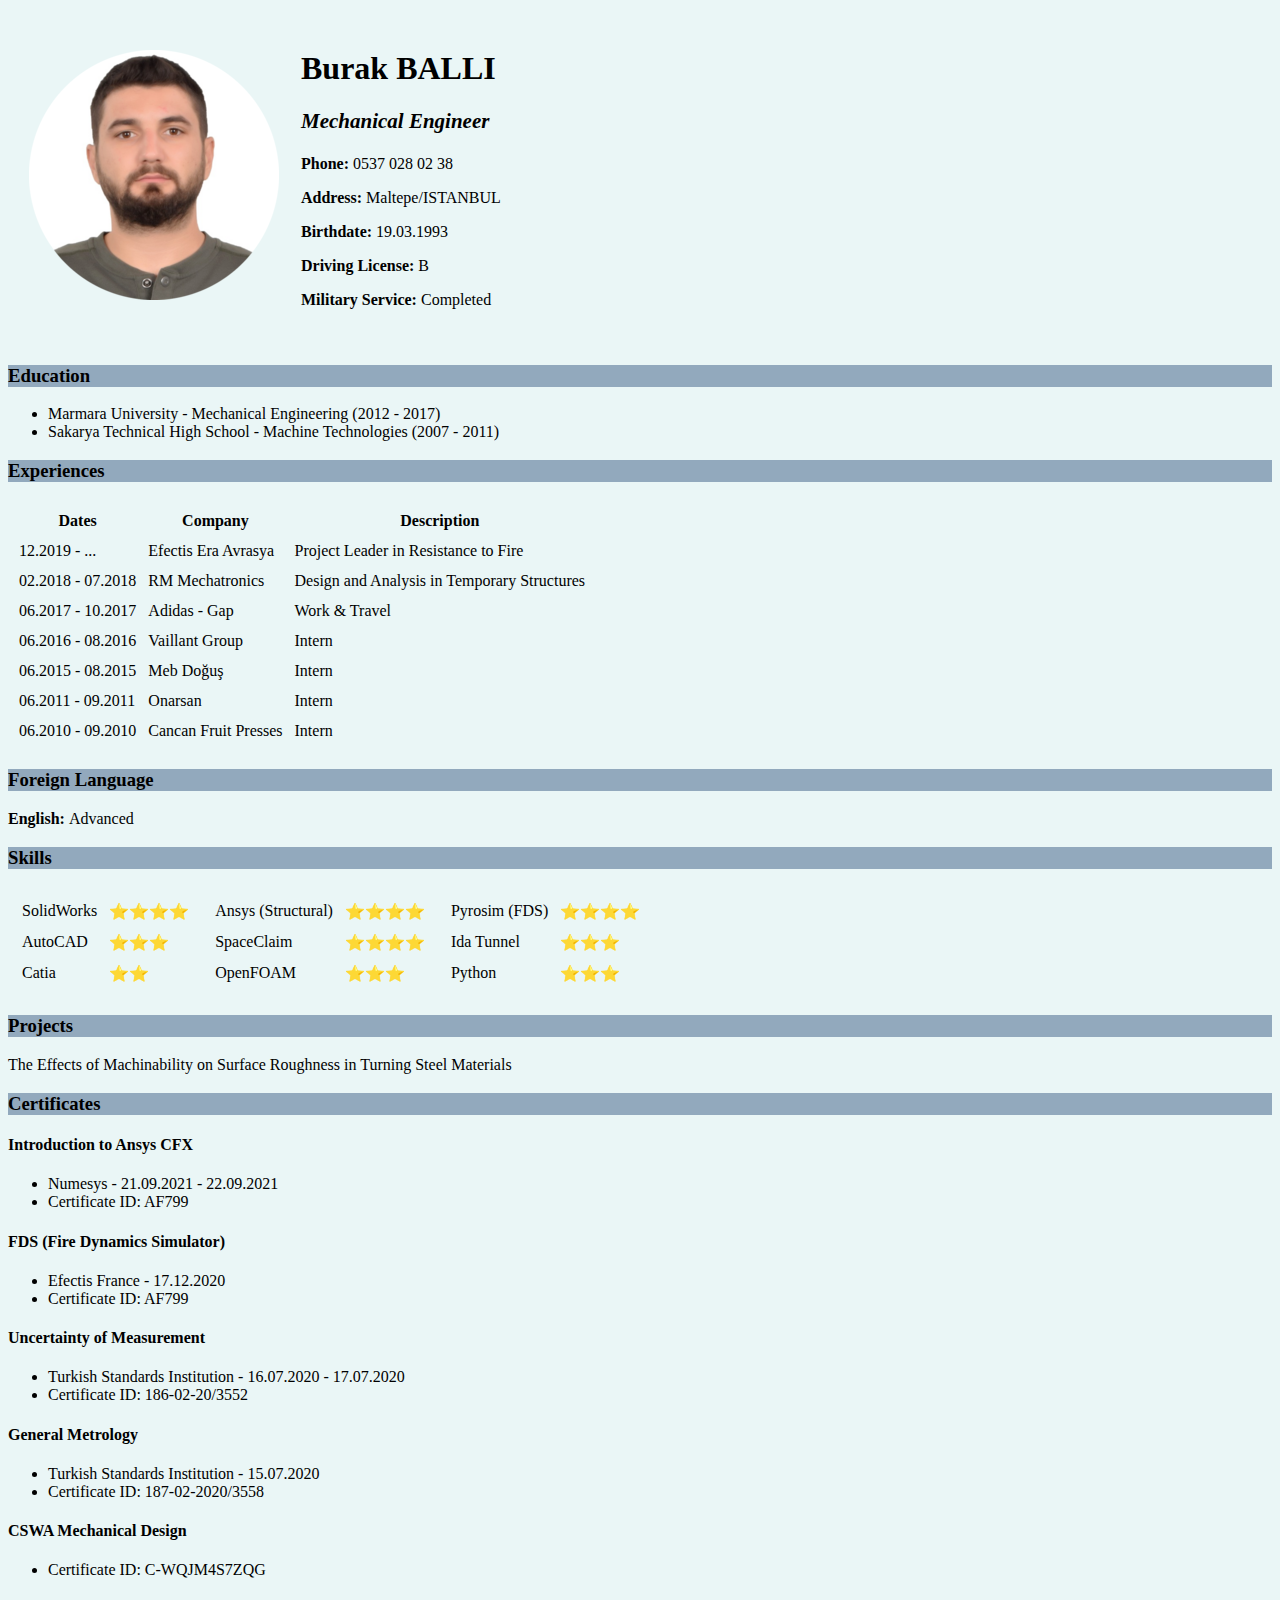
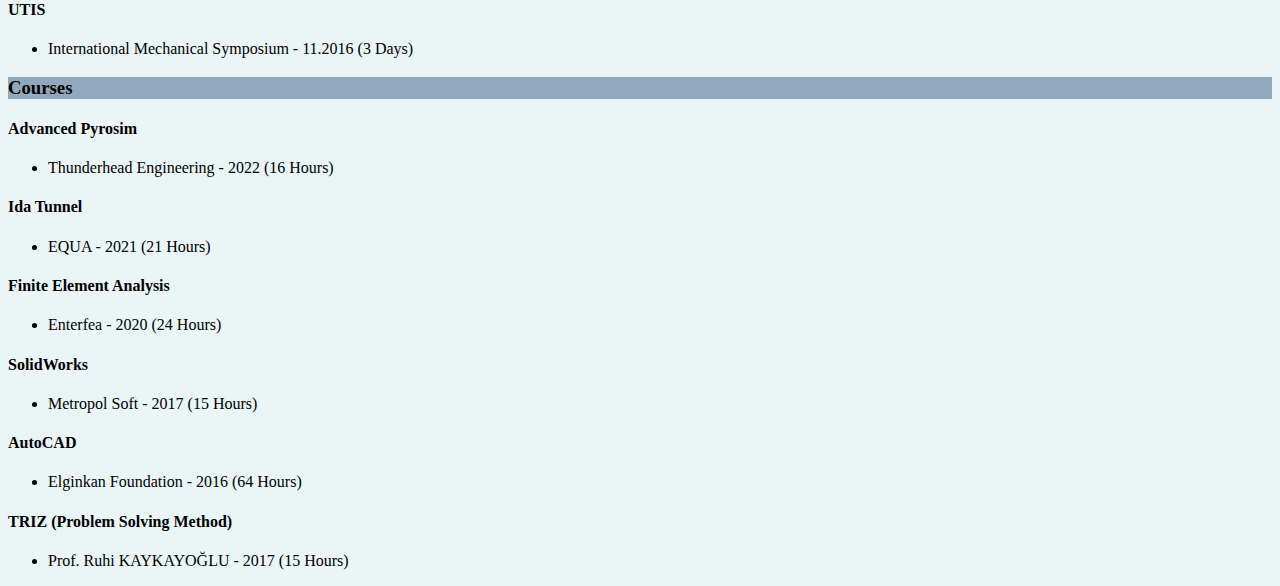
<file: index.html>
<!DOCTYPE html>
<html lang="en" dir="ltr">

  <head>
    <meta charset="utf-8">
    <title>Burak BALLI - Mechanical Engineer</title>
    <link rel="stylesheet" href="css/styles.css">

  </head>

  <table cellspacing="20">
    <tr>
      <td><img src="Images/burak.png" alt=""></td>
      <td><h1>Burak BALLI</h1>
      <p style="font-size:21px">
        <em><strong>Mechanical Engineer</strong></em>
      </p>
      <p> <strong>Phone:</strong> 0537 028 02 38</p>
      <p> <strong>Address:</strong> Maltepe/ISTANBUL</p>
      <p> <strong>Birthdate:</strong> 19.03.1993</p>
      <p> <strong>Driving License:</strong> B</p>
      <p> <strong>Military Service:</strong> Completed</p>
    </tr>
  </table>

  <body>
    <!-- <hr> -->
    <h3>Education</h3>
    <ul>
      <li>Marmara University - Mechanical Engineering (2012 - 2017)</li>
      <li>Sakarya Technical High School - Machine Technologies (2007 - 2011)</li>
    </ul>
    <!-- <hr> -->
    <h3>Experiences</h3>
    <table cellspacing="10">
      <thead>
        <tr>
          <th>Dates</th>
          <th>Company</th>
          <th>Description</th>
        </tr>
      </thead>
      <tbody>
        <tr>
          <td>12.2019 - ...</td>
          <td>Efectis Era Avrasya</td>
          <td>Project Leader in Resistance to Fire</td>
        </tr>
        <tr>
          <td>02.2018 - 07.2018</td>
          <td>RM Mechatronics</td>
          <td>Design and Analysis in Temporary Structures</td>
        </tr>
        <tr>
          <td>06.2017 - 10.2017</td>
          <td>Adidas - Gap</td>
          <td>Work & Travel</td>
        </tr>
        <tr>
          <td>06.2016 - 08.2016</td>
          <td>Vaillant Group</td>
          <td>Intern</td>
        </tr>
        <tr>
          <td>06.2015 - 08.2015</td>
          <td>Meb Doğuş</td>
          <td>Intern</td>
        </tr>
        <tr>
          <td>06.2011 - 09.2011</td>
          <td>Onarsan</td>
          <td>Intern</td>
        </tr>
        <tr>
          <td>06.2010 - 09.2010</td>
          <td>Cancan Fruit Presses</td>
          <td>Intern</td>
        </tr>
      </tbody>
    </table>

    <!-- <hr> -->
    <h3>Foreign Language</h3>
    <p> <strong>English: </strong>Advanced</p>
    <!-- <hr> -->

    <h3>Skills</h3>
    <table>
      <tr>
        <td>
          <table cellspacing="10">
            <tr>
              <td>SolidWorks</td>
              <td>⭐⭐⭐⭐</td>
            </tr>
            <tr>
              <td>AutoCAD</td>
              <td>⭐⭐⭐</td>
            </tr>
            <tr>
              <td>Catia</td>
              <td>⭐⭐</td>
            </tr>
          </table>
        </td>
        <td>
          <table cellspacing="10">
            <tr>
              <td>Ansys (Structural)</td>
              <td>⭐⭐⭐⭐</td>
            </tr>
            <tr>
              <td>SpaceClaim</td>
              <td>⭐⭐⭐⭐</td>
            </tr>
            <tr>
              <td>OpenFOAM</td>
              <td>⭐⭐⭐</td>
            </tr>
          </table>
        </td>
        <td>
          <table cellspacing="10">
            <tr>
              <td>Pyrosim (FDS)</td>
              <td>⭐⭐⭐⭐</td>
            </tr>
            <tr>
              <td>Ida Tunnel</td>
              <td>⭐⭐⭐</td>
            </tr>
            <tr>
              <td>Python</td>
              <td>⭐⭐⭐</td>
            </tr>
          </table>
        </td>
      </table>

    <!-- <hr> -->
    <h3>Projects</h3>
    <p>The Effects of Machinability on Surface Roughness in Turning Steel Materials</p>
    <!-- <hr> -->

    <h3>Certificates</h3>
    <h4>Introduction to Ansys CFX</h4>
    <ul>
      <li>Numesys - 21.09.2021 - 22.09.2021</li>
      <li>Certificate ID: AF799</li>
    </ul>

    <h4>FDS (Fire Dynamics Simulator)</h4>
    <ul>
      <li>Efectis France - 17.12.2020</li>
      <li>Certificate ID: AF799</li>
    </ul>

    <h4>Uncertainty of Measurement</h4>
    <ul>
      <li>Turkish Standards Institution - 16.07.2020 - 17.07.2020</li>
      <li>Certificate ID: 186-02-20/3552</li>
    </ul>

    <h4>General Metrology</h4>
    <ul>
      <li>Turkish Standards Institution - 15.07.2020</li>
      <li>Certificate ID: 187-02-2020/3558</li>
    </ul>

    <h4>CSWA Mechanical Design</h4>
    <ul>
      <li>Certificate ID: C-WQJM4S7ZQG</li>
    </ul>

    <h4>UTIS</h4>
    <ul>
      <li>International Mechanical Symposium - 11.2016 (3 Days)</li>
    </ul>

    <!-- <hr> -->
    <h3>Courses</h3>
    <h4>Advanced Pyrosim</h4>
    <ul>
      <li>Thunderhead Engineering - 2022 (16 Hours)</li>
    </ul>

    <h4>Ida Tunnel</h4>
    <ul>
      <li>EQUA - 2021 (21 Hours)</li>
    </ul>

    <h4>Finite Element Analysis</h4>
    <ul>
      <li>Enterfea - 2020 (24 Hours)</li>
    </ul>

    <h4>SolidWorks</h4>
    <ul>
      <li>Metropol Soft - 2017 (15 Hours)</li>
    </ul>

    <h4>AutoCAD</h4>
    <ul>
      <li>Elginkan Foundation - 2016 (64 Hours)</li>
    </ul>

    <h4>TRIZ (Problem Solving Method)</h4>
    <ul>
      <li>Prof. Ruhi KAYKAYOĞLU - 2017 (15 Hours)</li>
    </ul>

  </body>

</html>
</file>
<file: css/styles.css>
body {
  background-color: #EAF6F6;
}

hr {
  border-style: dotted none none;
  border-color: gray;
  border-width: 10px;
  height: 0px;
  width: 5%;
}

h3  {
  background-color: #92A9BD;
}
</file>
